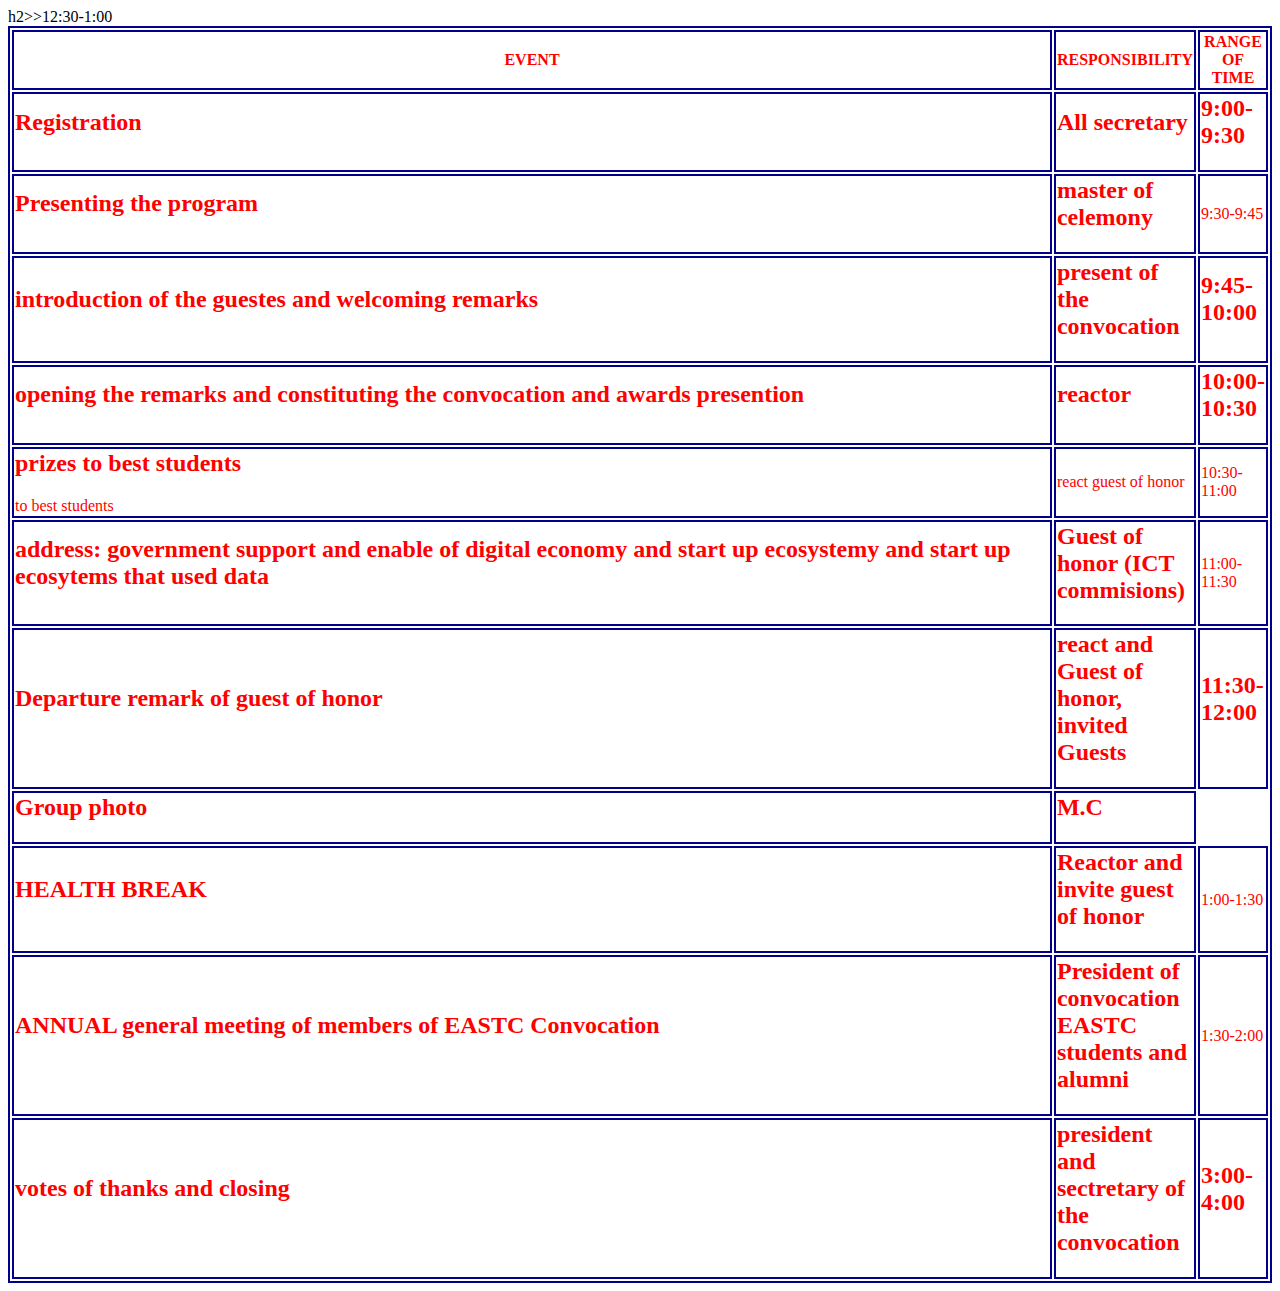
<file: SCHEDULE.html>
<html lang="en">
<head>
    <meta charset="UTF-8">
    <meta name="viewport" content="width=device-width, initial-scale=1.0">
    <title>Document</title>
    <style>
        body{
            background-color:white;

        }

        table,th,td{
            border: 2px solid darkblue;
            width: 100%;
            height: 60%;
            background-color:none;
        }
        
    </style>
</head>
<body>
    <table >
        <th style="background-color:white; color:red";><b>EVENT</b></th>
        <th style="background-color:white; color:red; "><b>RESPONSIBILITY</b></th>
        <th style="background-color: white;color:red;"><b>RANGE OF TIME</b></th>
        <tr style="color: red";>
            <td><h2>Registration</h2></td>
            <td><h2>All secretary</h2></td>
            <td><h2>9:00-9:30</h2></td>
            </tr>
            <tr style="color: red";>
                <td><h2>Presenting the program</h2></td>
                <td><h2>master of celemony</h2></td>
                <td>9:30-9:45</td>
                </tr>
                <tr style=" color: red";>
                    <td><h2>introduction of the guestes and welcoming remarks</h2></td>
                    <td><h2>present of the convocation</h2></td>
                    <td><h2>9:45-10:00</h2></td>
                </tr>
                <tr style=" color: red";>
              <td><h2>opening the remarks and constituting the convocation and awards presention</h2></td>
                <td><h2>reactor</h2></td>
                <td><h2>10:00-10:30</td>h2></td>
            </tr>
            <tr style=" color:red";>
                <td><h2>prizes 
                    to best students</h2>  
                to best students </td>
                <td>react guest of honor</td>
                <td>10:30-11:00</td>
                </tr>
                <tr style=" color: red";>
                    <td><h2>address: government support and enable 
                        of digital economy  and start up ecosystemy and start 
                        up ecosytems that used data</h2>  
                    </td>
                    <td><h2>Guest of honor (ICT commisions)</h2></td>
                    <td>11:00-11:30</td>
                    </tr>
                    <tr style=" color:red";>
                        <td><h2>Departure  remark of guest of honor </h2> </td>
                        <td><h2>react and Guest of honor, invited Guests</h2></td>
                        <td><h2>11:30-12:00</h2></td>
                        
                    </tr>
                    <tr style=" color: red";>
                        <td><h2>Group photo</h2></td>
                    <td><h2>M.C</h2></td>
                    <td<h2>>12:30-1:00</h2></td>
                    </tr>
                    <tr style=" color: red";>
                        <td><h2>HEALTH BREAK</h2></td>
                        <td><h2>Reactor and invite guest of honor</h2> </td>
                        <td><h2></h2>1:00-1:30</td>
                        </tr>
                        <tr style="color:red";>
                        
                            <td><h2>ANNUAL general meeting of members of EASTC Convocation</h2> </td>
                            <td><h2>President of convocation EASTC students  and alumni</h2></td>
                            <td>1:30-2:00</td>
                            </tr>
                            <tr style=" color: red";>
                                <td><h2>votes of thanks and closing</h2></td>
                                <td><h2>president and sectretary of the convocation</h2> </td>
                                <td><h2>3:00-4:00</h2></td>
                                </tr>
                                </table>
                                







                            






                    </tr>








            </tr>


    </table>


      

    
</body>
</html>
</file>
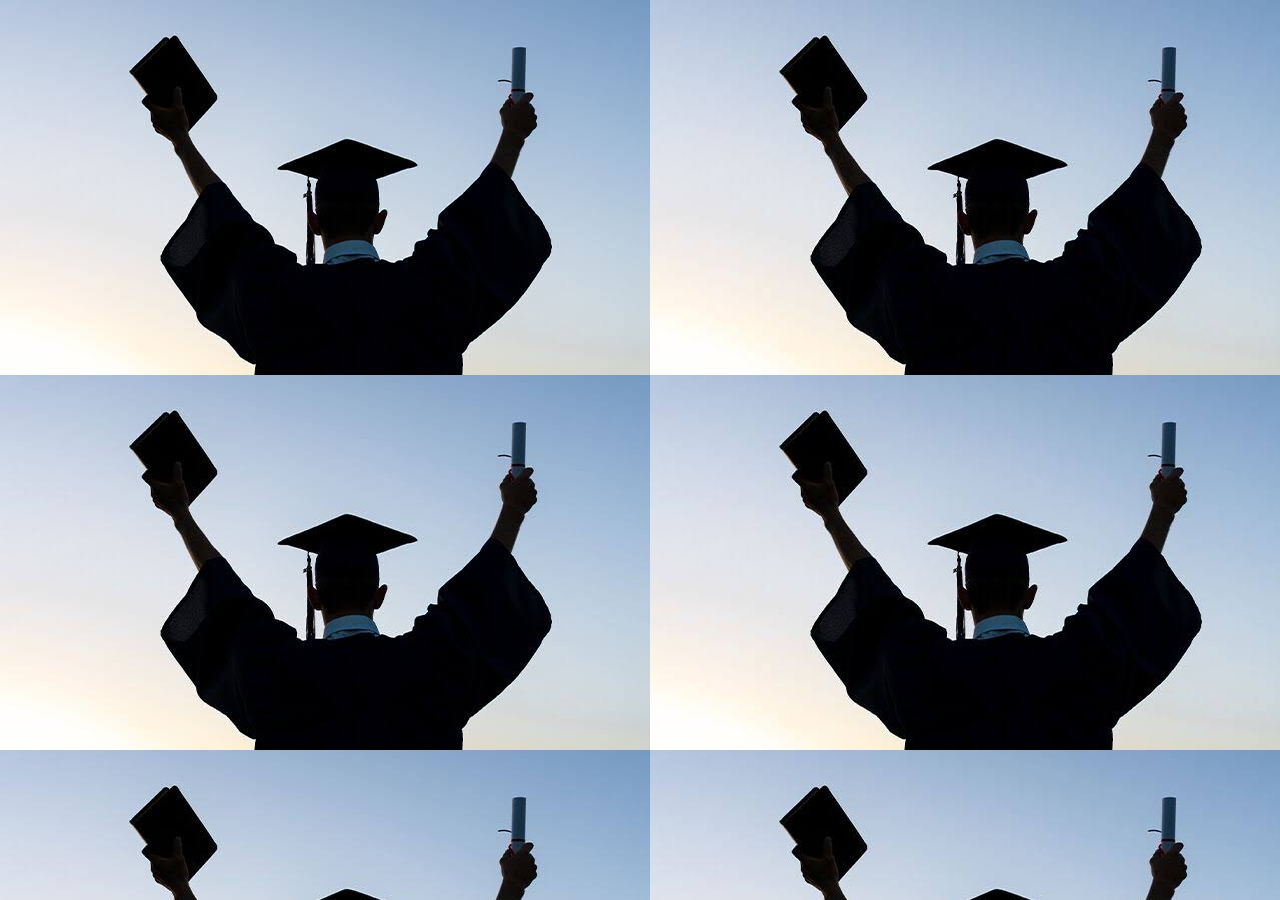
<file: SPECHES.html>
<html lang="en">
<head>
    <meta charset="UTF-8">
    <meta name="viewport" content="width=device-width, initial-scale=1.0">
    <title>Document</title>
    <style>
        body{
            background-image: url("images (8).jpeg");
            background-repeat: repeat;
        }
    </style>
</head>
<body>
    
</body>
</html>
</file>
